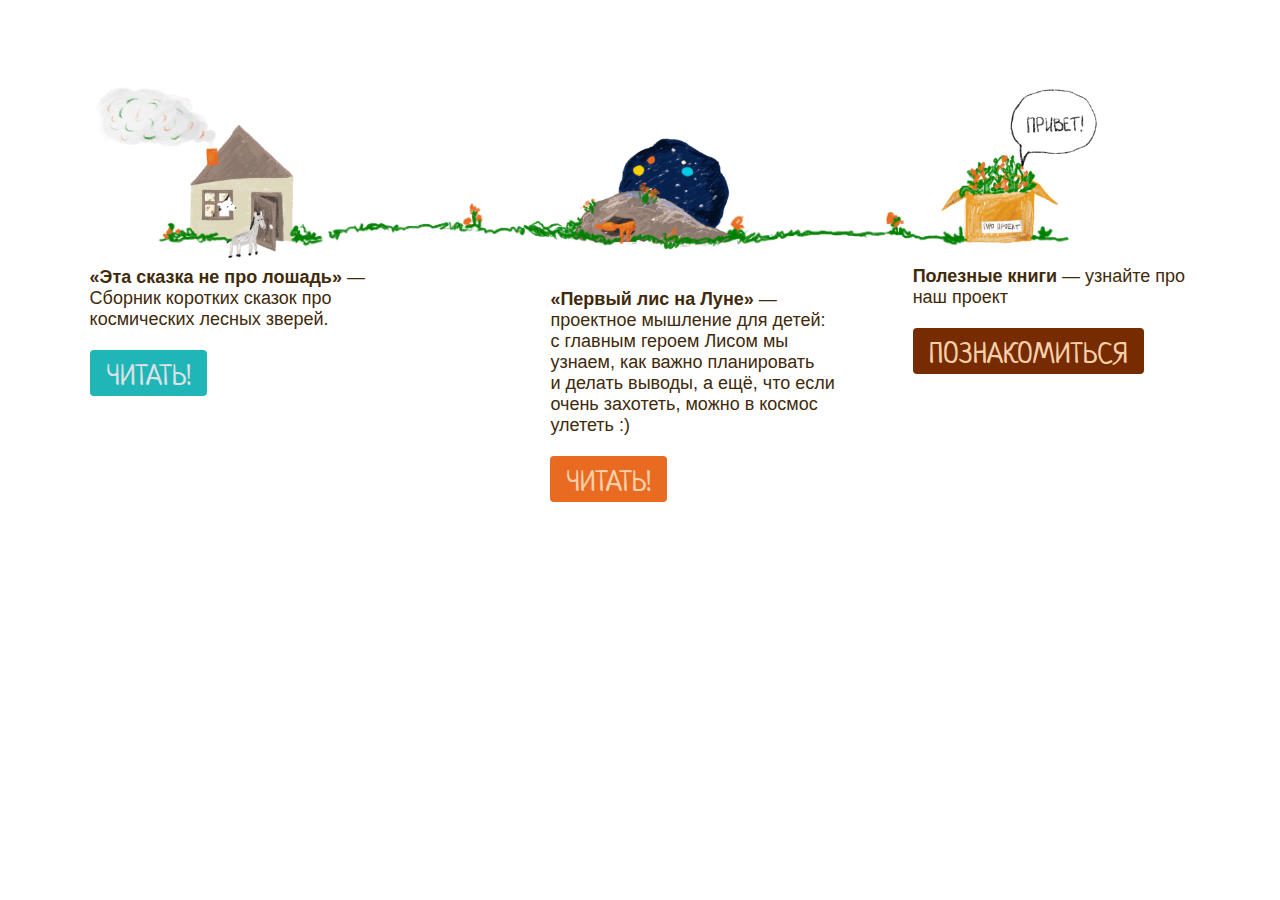
<file: index.html>
<!DOCTYPE html>
<html lang="ru">
<head>
  <meta charset="utf-8" />
  <meta name="viewport" content="width=device-width, initial-scale=1">
  <title>Живые книжки для детей</title>
  <link href="https://fonts.googleapis.com/css2?family=Neucha&display=swap" rel="stylesheet">
  <style>
    .page {
      background-color: white;
      margin: 0;
      padding: 0;
      --icon-size: 200px;
      --description-width: 350px;
      --margin: 20px;
      --action-size: 30px;
      font-size: 18px;
      padding-bottom: 40px;
    }
    .header {
      font-family: 'Neucha', cursive;
      text-align: center;
      color: #7b000b;
      padding: 0 var(--margin);
    }
    .header__title {
      font-size: 40px;
    }
    .header__subtitle {
      font-size: 30px;
    }
    .cards {
      width: 100%;
      max-width: 1920px;
      position: relative;
      margin: 10px auto;
      margin-top: 80px;
    }
    .cards::before {
      content: '';
      display: block;
      padding-top: 20%;
    }
    .cards::after {
      content: '';
      display: block;
      position: absolute;
      width: 100%;
      height: 100%;
      top: 0;
      pointer-events: none;
      background-image: url('img/back_desktop_2000.png');
      background-repeat: no-repeat;
      background-size: 72.62% auto;
      background-position: 40% 58%;
    }
    .cards__card {
      position: absolute;
      box-sizing: border-box;
      width: 16.68%;
      font-family: Arial, Helvetica, sans-serif;
      color: #3f2a0b;
    }
    .cards__icon {
      width: 100%;
    }
    .cards__description {
      margin: 0;
      width: 140%;
    }
    .cards__title {
      font-weight: bold;
    }
    .cards__link_type_action,
    .cards__link_type_action:link,
    .cards__link_type_action:hover,
    .cards__link_type_action:active,
    .cards__link_type_action:visited {
      margin-top: var(--margin);
      font-family: 'Neucha', cursive;
      font-size: var(--action-size);
      text-decoration: none;
      color: var(--color);
    }
    .cards__link_type_action {
      display: block;
      width: max-content;
      border-radius: 4px;
      padding: 6px 16px 1px;
    }
    .cards__card_type_horse {
      top: 0.5%;
      left: 7%;
    }
    .cards__card_type_project {
      top: 0;
      left: 71.3%;
    }
    .cards__card_type_fox {
      top: 9%;
      left: 43%;
    }
    .cards__card_type_fox .cards__link_type_action {
      background-color: #e86b21;
      --color: #fad0ac;
    }
    .cards__card_type_horse .cards__link_type_action {
      background-color: #20b5b7;
      --color: #dbe1e4;
    }
    .cards__card_type_project .cards__link_type_action {
      background-color: #762c00;
      --color: #fad0ac;
    }
    @media all and (max-width: 800px) {
      .cards {
        margin-top: 10px;
      }
      .cards::before {
        padding-top: 100%;
      }
      .cards::after {
        background-image: url('img/back_mobile_1080.png');
        background-size: 82.33% auto;
        background-position: 50% 94%;
      }
      .cards__card {
        width: 37.97%;
      }
      .cards__card_type_horse {
        top: 0;
        left: 9%;
      }
      .cards__card_type_project {
        top: 37.5%;
        left: 49%;
      }
      .cards__card_type_fox {
        top: 72.5%;
        left: 32%;
      }
      .cards__icon {
        width: 100%;
      }
      .cards__description {
        width: 140%;
        display: none;
      }
      .cards__link_type_action {
        display: none;
      }
    }

    .page__footer {
      text-align: center;
    }

    .instalink {
      display: block;
      width: auto;
      margin: var(--margin);
    }
    .instalink__icon {
      width: 100%;
      max-width: 400px;
    }
  </style>
</head>
<body class="page">
  <main class="page__content">
    <div class="cards">
      <div class="cards__card cards__card_type_horse">
        <a class="cards__link cards__link_type_icon" href="not-about-horse/">
          <img class="cards__icon" src="img/button-horse.png">
        </a>
        <p class="cards__description"><span class="cards__title">«Эта сказка не&nbsp;про лошадь»</span>&nbsp;— Сборник коротких сказок про космических лесных зверей.</p>
        <a class="cards__link cards__link_type_action" href="not-about-horse/">ЧИТАТЬ!</a>
      </div>
      <div class="cards__card cards__card_type_project">
        <a class="cards__link cards__link_type_icon" href="https://hello.maribooks.ru">
          <img class="cards__icon" src="img/button-project.png">
        </a>
        <p class="cards__description"><span class="cards__title">Полезные книги</span>&nbsp;— узнайте про наш проект</p>
        <a class="cards__link cards__link_type_action" href="https://hello.maribooks.ru">ПОЗНАКОМИТЬСЯ</a>
      </div>
      <div class="cards__card cards__card_type_fox">
        <a class="cards__link cards__link_type_icon" href="first-fox-on-the-moon/">
          <img class="cards__icon" src="img/button-fox.png">
        </a>
        <p class="cards__description"><span class="cards__title">«Первый лис на&nbsp;Луне»</span>&nbsp;— проектное мышление для детей: с&nbsp;главным героем Лисом мы узнаем, как важно планировать и&nbsp;делать выводы, а&nbsp;ещё, что если очень захотеть, можно в&nbsp;космос улететь&nbsp;:)</p>
        <a class="cards__link cards__link_type_action" href="not-about-horse/">ЧИТАТЬ!</a>
      </div>
    </div>
  </main>
  <!-- <footer class="page__footer">
    <a
      class="instalink"
      href="https://www.instagram.com/maristorii/"
      target="_blank"
      title="Instagram: maristorii"
    >
      <img class="instalink__icon" src="img/insta_400.png">
    </a>
  </footer> -->
  <!-- Yandex.Metrika counter -->
  <script type="text/javascript" >
    (function(m,e,t,r,i,k,a){m[i]=m[i]||function(){(m[i].a=m[i].a||[]).push(arguments)};
    m[i].l=1*new Date();k=e.createElement(t),a=e.getElementsByTagName(t)[0],k.async=1,k.src=r,a.parentNode.insertBefore(k,a)})
    (window, document, "script", "https://mc.yandex.ru/metrika/tag.js", "ym");

    ym(55540834, "init", {
      clickmap:true,
      trackLinks:true,
      accurateTrackBounce:true
    });
  </script>
  <noscript>
    <div><img src="https://mc.yandex.ru/watch/55540834" style="position:absolute; left:-9999px;" alt="" /></div>
  </noscript>
  <!-- /Yandex.Metrika counter -->
</body>
</html>
</file>
